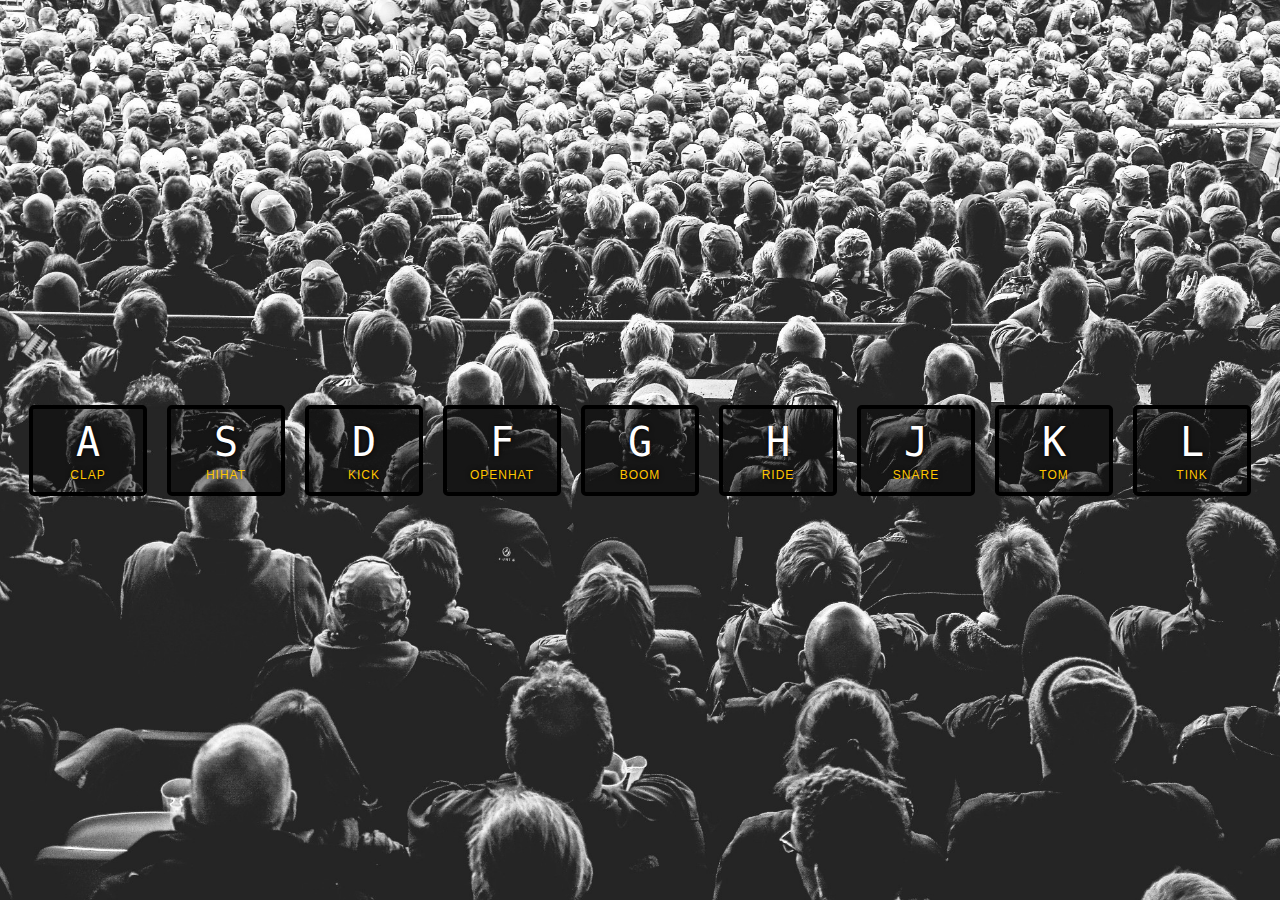
<file: 01. Drum Kit/index.html>
<!DOCTYPE html>
<html lang="en">
<head>
  <meta charset="UTF-8">
  <title>JS Drum Kit</title>
  <link rel="stylesheet" href="style.css">
</head>
<body>
  <div class="keys">
    <div data-key="65" class="key">
      <kbd>A</kbd>
      <span class="sound">clap</span>
    </div>
    <div data-key="83" class="key">
      <kbd>S</kbd>
      <span class="sound">hihat</span>
    </div>
    <div data-key="68" class="key">
      <kbd>D</kbd>
      <span class="sound">kick</span>
    </div>
    <div data-key="70" class="key">
      <kbd>F</kbd>
      <span class="sound">openhat</span>
    </div>
    <div data-key="71" class="key">
      <kbd>G</kbd>
      <span class="sound">boom</span>
    </div>
    <div data-key="72" class="key">
      <kbd>H</kbd>
      <span class="sound">ride</span>
    </div>
    <div data-key="74" class="key">
      <kbd>J</kbd>
      <span class="sound">snare</span>
    </div>
    <div data-key="75" class="key">
      <kbd>K</kbd>
      <span class="sound">tom</span>
    </div>
    <div data-key="76" class="key">
      <kbd>L</kbd>
      <span class="sound">tink</span>
    </div>
  </div>

  <audio data-key="65" src="sounds/clap.wav"></audio>
  <audio data-key="83" src="sounds/hihat.wav"></audio>
  <audio data-key="68" src="sounds/kick.wav"></audio>
  <audio data-key="70" src="sounds/openhat.wav"></audio>
  <audio data-key="71" src="sounds/boom.wav"></audio>
  <audio data-key="72" src="sounds/ride.wav"></audio>
  <audio data-key="74" src="sounds/snare.wav"></audio>
  <audio data-key="75" src="sounds/tom.wav"></audio>
  <audio data-key="76" src="sounds/tink.wav"></audio>

<script src="./index.js"></script>



</body>
</html>
</file>
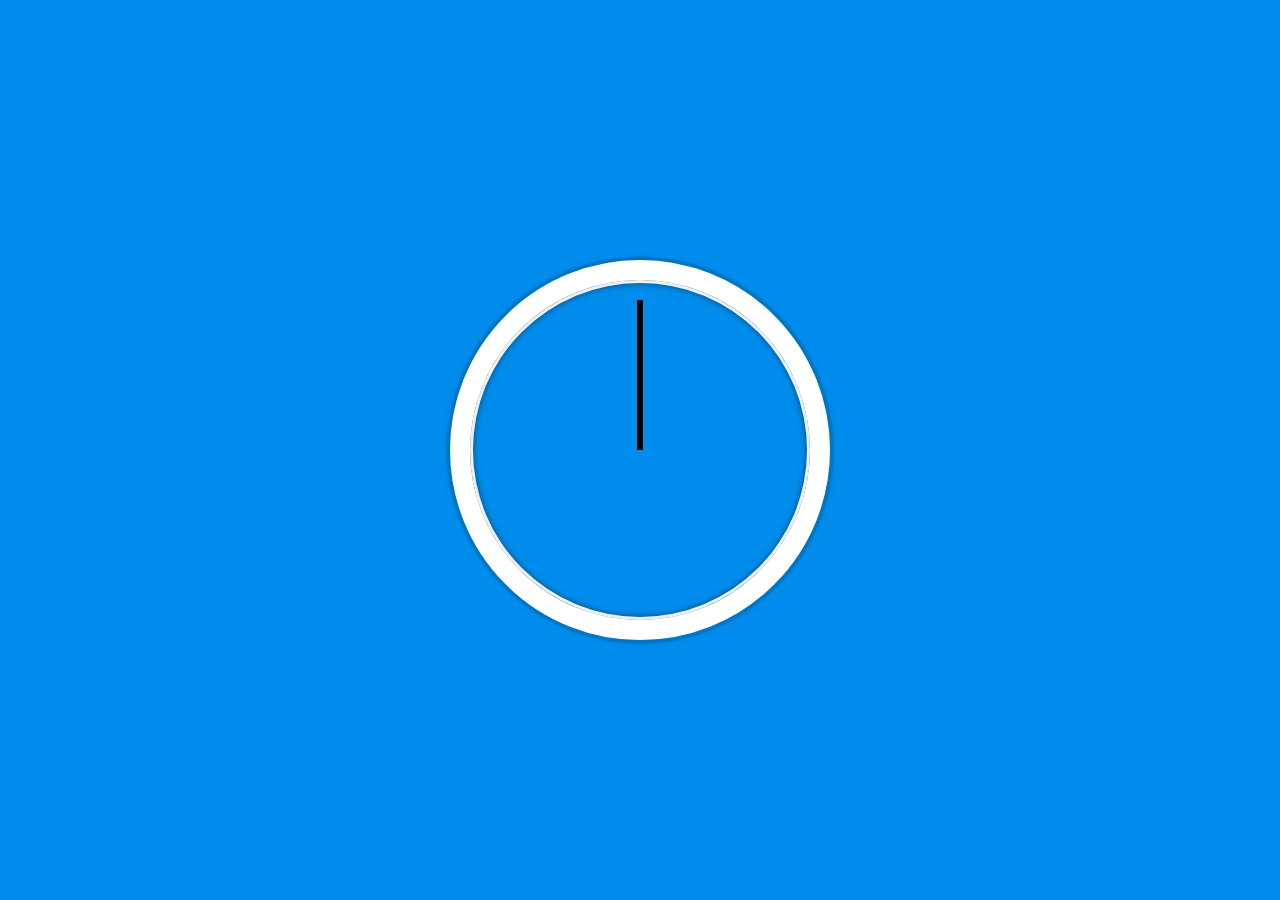
<file: 02. CSS + JS Clock/index.html>
<!DOCTYPE html>
<html lang="en">
<head>
  <meta charset="UTF-8">
  <title>JS + CSS Clock</title>
  <link rel="stylesheet" href="style.css">
</head>
<body>


    <div class="clock">
      <div class="clock-face">
        <div class="hand hour-hand"></div>
        <div class="hand min-hand"></div>
        <div class="hand second-hand"></div>
      </div>
    </div>

  <script src="./index.js">
  </script>
</body>
</html>
</file>
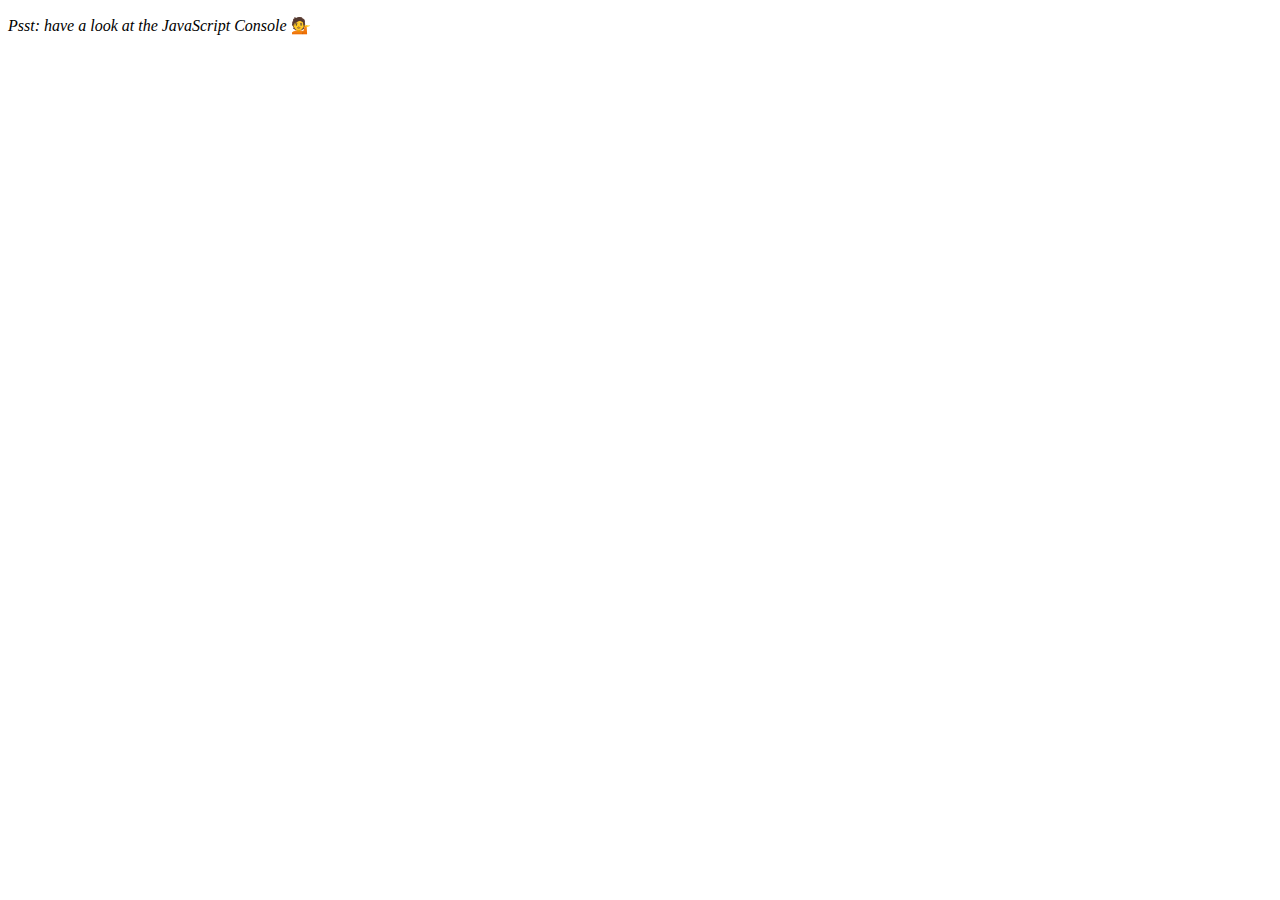
<file: 04. Array Cardio pt.1/index.html>
<!DOCTYPE html>
<html lang="en">
<head>
  <meta charset="UTF-8">
  <title>Array Cardio 💪</title>
</head>
<body>
  <p><em>Psst: have a look at the JavaScript Console</em> 💁</p>
  <script>
    // Get your shorts on - this is an array workout!
    // ## Array Cardio Day 1

    // Some data we can work with

    const inventors = [
      { first: 'Albert', last: 'Einstein', year: 1879, passed: 1955 },
      { first: 'Isaac', last: 'Newton', year: 1643, passed: 1727 },
      { first: 'Galileo', last: 'Galilei', year: 1564, passed: 1642 },
      { first: 'Marie', last: 'Curie', year: 1867, passed: 1934 },
      { first: 'Johannes', last: 'Kepler', year: 1571, passed: 1630 },
      { first: 'Nicolaus', last: 'Copernicus', year: 1473, passed: 1543 },
      { first: 'Max', last: 'Planck', year: 1858, passed: 1947 },
      { first: 'Katherine', last: 'Blodgett', year: 1898, passed: 1979 },
      { first: 'Ada', last: 'Lovelace', year: 1815, passed: 1852 },
      { first: 'Sarah E.', last: 'Goode', year: 1855, passed: 1905 },
      { first: 'Lise', last: 'Meitner', year: 1878, passed: 1968 },
      { first: 'Hanna', last: 'Hammarström', year: 1829, passed: 1909 }
    ];

    const people = [
      'Bernhard, Sandra', 'Bethea, Erin', 'Becker, Carl', 'Bentsen, Lloyd', 'Beckett, Samuel', 'Blake, William', 'Berger, Ric', 'Beddoes, Mick', 'Beethoven, Ludwig',
      'Belloc, Hilaire', 'Begin, Menachem', 'Bellow, Saul', 'Benchley, Robert', 'Blair, Robert', 'Benenson, Peter', 'Benjamin, Walter', 'Berlin, Irving',
      'Benn, Tony', 'Benson, Leana', 'Bent, Silas', 'Berle, Milton', 'Berry, Halle', 'Biko, Steve', 'Beck, Glenn', 'Bergman, Ingmar', 'Black, Elk', 'Berio, Luciano',
      'Berne, Eric', 'Berra, Yogi', 'Berry, Wendell', 'Bevan, Aneurin', 'Ben-Gurion, David', 'Bevel, Ken', 'Biden, Joseph', 'Bennington, Chester', 'Bierce, Ambrose',
      'Billings, Josh', 'Birrell, Augustine', 'Blair, Tony', 'Beecher, Henry', 'Biondo, Frank'
    ];
    
    // Array.prototype.filter()
    // 1. Filter the list of inventors for  those who were born in the 1500's
    console.log(inventors.filter(inventor=>(inventor.year >= 1500 && inventor.year<1600)))

    // Array.prototype.map()
    // 2. Give us an array of the inventors first and last names
    console.log(inventors.map(inventor=>inventor.first + ' ' + inventor.last))

    // Array.prototype.sort()
    // 3. Sort the inventors by birthdate, oldest to youngest
    console.log(inventors.sort(function(firstPerson, secondPerson){
      return firstPerson.year - secondPerson.year
    }))

    console.log(inventors.sort(function(firstPerson, secondPerson){
      if(firstPerson.year > secondPerson){
        return 1;
      }
      else{
        return -1;
      }
    }))

    console.log(inventors.sort((firstPerson,secondPerson)=>firstPerson.year > secondPerson.year ? 1: -1))

    // Array.prototype.reduce()
    // 4. How many years did all the inventors live all together?
    console.log(inventors.reduce((total, inventor)=>{
      return total + (inventor.passed- inventor.year);
      
    },0))

    console.log(inventors.reduce((total, inventor)=> total + (inventor.passed- inventor.year),0))

    // 5. Sort the inventors by years lived
    console.table(inventors.sort((firstPerson,secondPerson)=>((firstPerson.passed -firstPerson.year) - ( secondPerson.passed - secondPerson.year))))

    // 6. create a list of Boulevards in Paris that contain 'de' anywhere in the name
    // https://en.wikipedia.org/wiki/Category:Boulevards_in_Paris

    // const category = document.querySelector('.mw-category');
    // const links = Array.from(category.querySelectorAll('a'));
    // const de = links
    //             .map(link => link.textContent)
    //             .filter(streetName => streetName.includes('de'));


    // 7. sort Exercise
    // Sort the people alphabetically by last name
    console.table(inventors.sort((firstPerson,secondPerson)=> firstPerson.last[0]>secondPerson.last[0] ? 1: -1))
    console.table(people.sort((firstPerson,secondPerson)=> {
      firstLast = firstPerson.split(', ')[1];
      secondLast = secondPerson.split(', ')[1];
      return firstLast>secondLast ? 1 : -1;
    }))

    // 8. Reduce Exercise
    // Sum up the instances of each of these
    const data = ['car', 'car', 'truck', 'truck', 'bike', 'walk', 'car', 'van', 'bike', 'walk', 'car', 'van', 'car', 'truck' ];

    console.log(data.reduce((obj,item)=>{
      if(!obj[item]){
        obj[item]=0;
      }
      obj[item]++;
      
      return obj;
    },{
    }))

  </script>
</body>
</html>
</file>
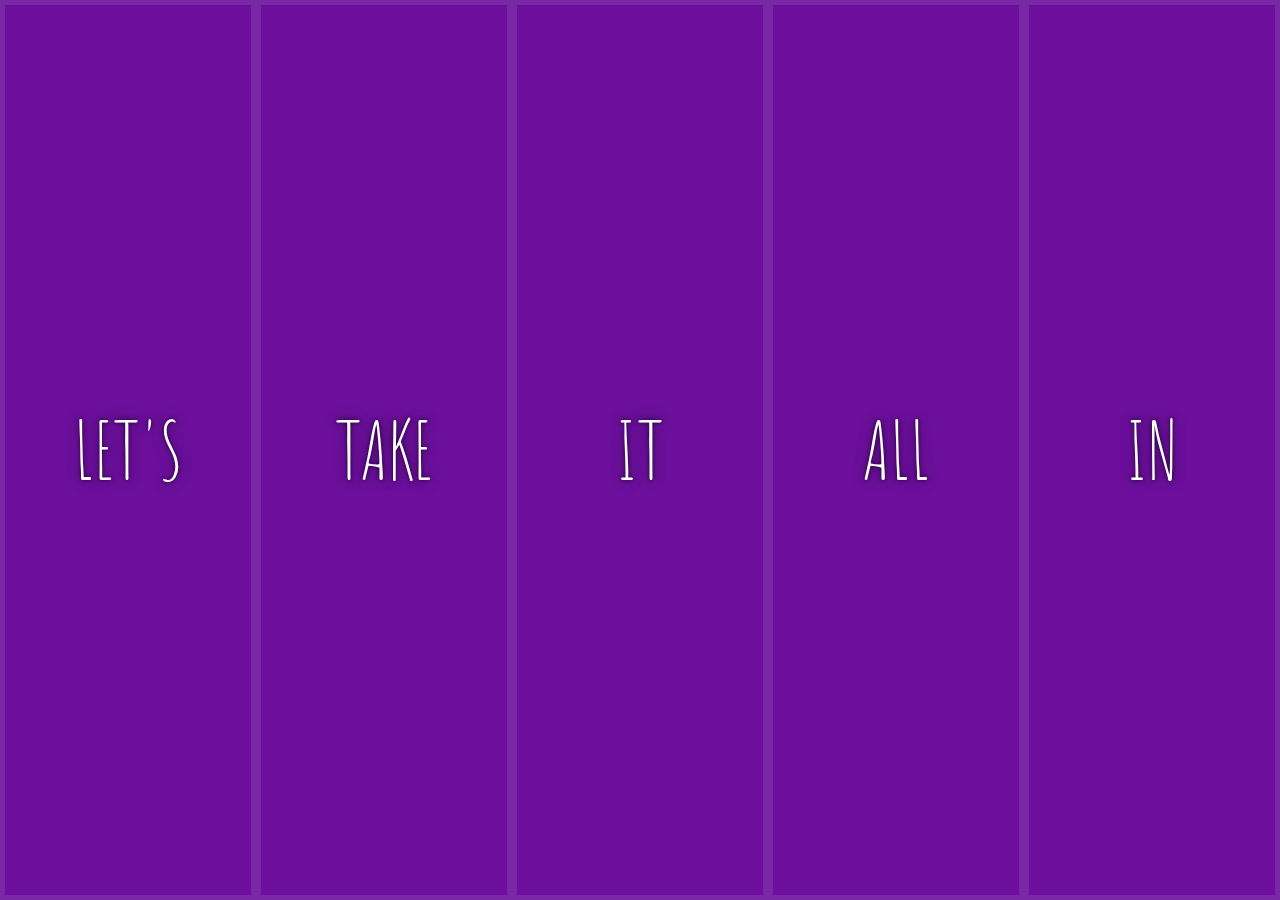
<file: 05. Flexbox + JavaScript Image Gallery/index.html>
<!DOCTYPE html>
<html lang="en">
<head>
  <meta charset="UTF-8">
  <title>Flex Panels 💪</title>
  <link href='https://fonts.googleapis.com/css?family=Amatic+SC' rel='stylesheet' type='text/css'>
  <link href='./style.css' rel='stylesheet' type='text/css'>
</head>
<body>

  <div class="panels">
    <div class="panel panel1">
      <p>Hey</p>
      <p>Let's</p>
      <p>Dance</p>
    </div>
    <div class="panel panel2">
      <p>Give</p>
      <p>Take</p>
      <p>Receive</p>
    </div>
    <div class="panel panel3">
      <p>Experience</p>
      <p>It</p>
      <p>Today</p>
    </div>
    <div class="panel panel4">
      <p>Give</p>
      <p>All</p>
      <p>You can</p>
    </div>
    <div class="panel panel5">
      <p>Life</p>
      <p>In</p>
      <p>Motion</p>
    </div>
  </div>

  <script>

  </script>



</body>
<script src="./index.js"></script>
</html>
</file>
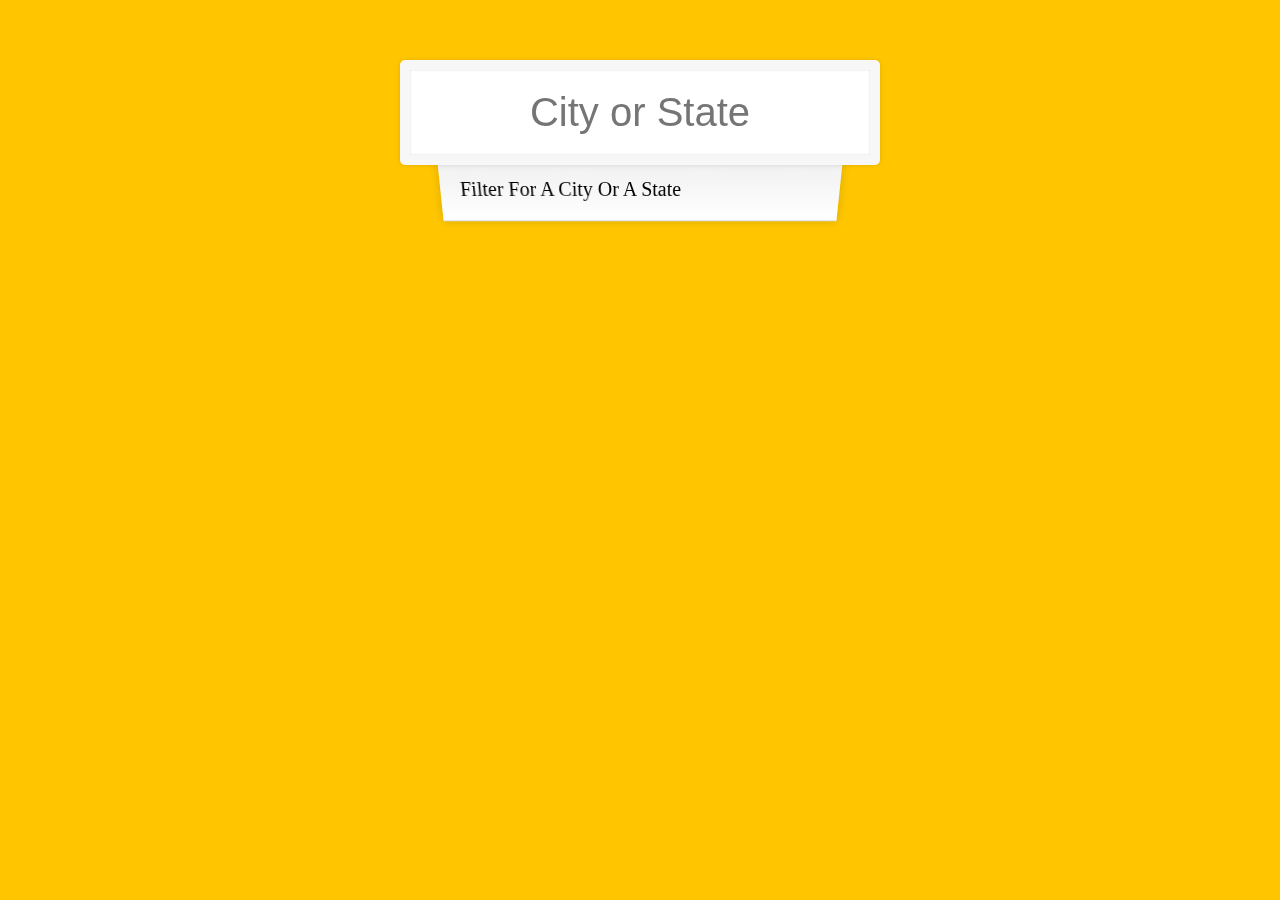
<file: 06. Ajax Type Ahead with fetch/index.html>
<!DOCTYPE html>
<html lang="en">
<head>
  <meta charset="UTF-8">
  <title>Type Ahead 👀</title>
  <link rel="stylesheet" href="style.css">
</head>
<body>

  <form class="search-form">
    <input type="text" class="search" placeholder="City or State">
    <ul class="suggestions">
      <li>Filter for a city or a state</li>
    </ul>
  </form>
<script src="index.js"></script>
</body>
</html>
</file>
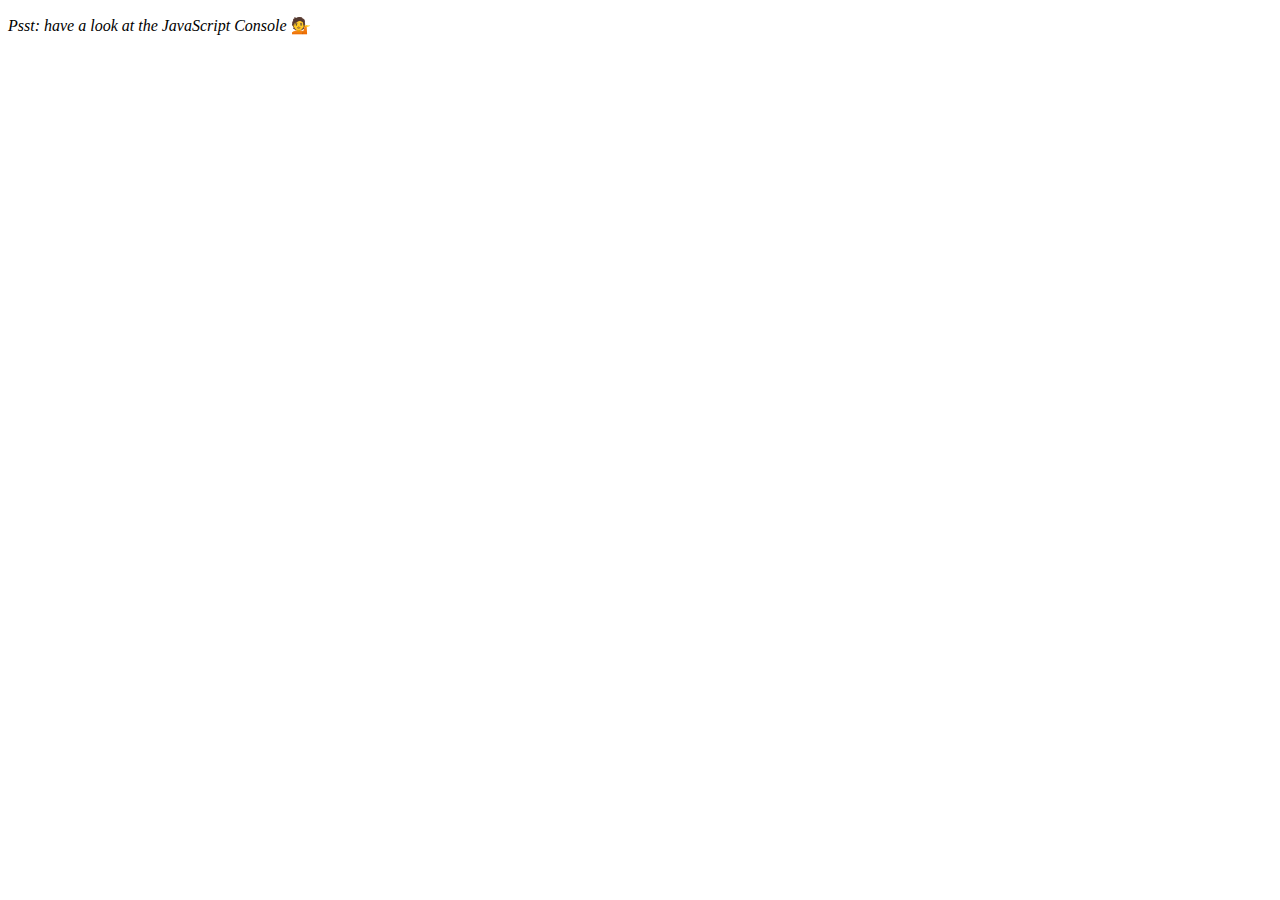
<file: 07. Array Cardio Day 2/index.html>
<!DOCTYPE html>
<html lang="en">
<head>
  <meta charset="UTF-8">
  <title>Array Cardio 💪💪</title>
</head>
<body>
  <p><em>Psst: have a look at the JavaScript Console</em> 💁</p>
  <script>
    // ## Array Cardio Day 2

    const people = [
      { name: 'Wes', year: 1988 },
      { name: 'Kait', year: 1986 },
      { name: 'Irv', year: 1970 },
      { name: 'Lux', year: 2015 }
    ];

    const comments = [
      { text: 'Love this!', id: 523423 },
      { text: 'Super good', id: 823423 },
      { text: 'You are the best', id: 2039842 },
      { text: 'Ramen is my fav food ever', id: 123523 },
      { text: 'Nice Nice Nice!', id: 542328 }
    ];

    // Some and Every Checks
    // Array.prototype.some() // is at least one person 19 or older?
    const isAdult = people.some(person=>{
      const currentYear = (new Date()).getFullYear();
      return currentYear - person.year >=19;
    })
    const isAdult2 = people.some(person=>
      ((new Date()).getFullYear()) - person.year >=19);

    // Array.prototype.every() // is everyone 19 or older?
    const allAdult = people.every(person=>
      ((new Date()).getFullYear()) - person.year >=19);

    // Array.prototype.find()
    const comment = comments.find(comment =>{
      if(comment.id ===823423){
        return true
      }
    })
    const comment2 = comments.find(comment => comment.id === 823423)
    // Find is like filter, but instead returns just the one you are looking for
    // find the comment with the ID of 823423

    // Array.prototype.findIndex()
    // Find the comment with this ID
    // delete the comment with the ID of 823423
    const index = comments.findIndex(comment=>comment.id===823423)
    //若要找多個用forEach或一般的for loop解
    comments.splice(index,1)
    // or
    const newComments = [
      ...comments.slice(0, index),
      ...comments.slice(index + 1)
    ];

  </script>
</body>
</html>
</file>
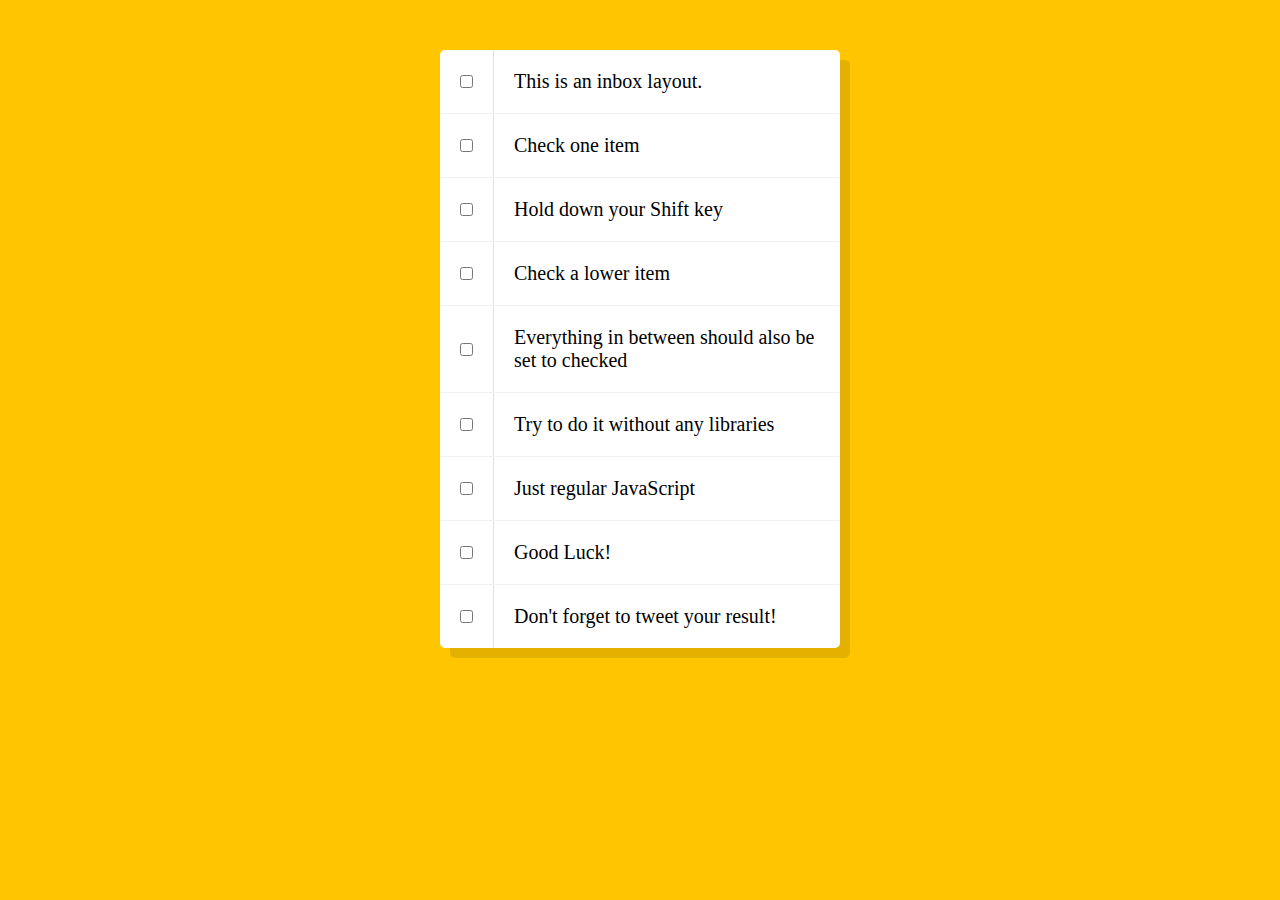
<file: 10. Hold Shift and Check Checkboxes/index.html>
<!DOCTYPE html>
<html lang="en">
<head>
  <meta charset="UTF-8">
  <title>Hold Shift to Check Multiple Checkboxes</title>
</head>
<body>
  <style>

    html {
      font-family: sans-serif;
      background: #ffc600;
    }

    .inbox {
      max-width: 400px;
      margin: 50px auto;
      background: white;
      border-radius: 5px;
      box-shadow: 10px 10px 0 rgba(0,0,0,0.1);
    }

    .item {
      display: flex;
      align-items: center;
      border-bottom: 1px solid #F1F1F1;
    }

    .item:last-child {
      border-bottom: 0;
    }

    input:checked + p {
      background: #F9F9F9;
      text-decoration: line-through;
    }

    input[type="checkbox"] {
      margin: 20px;
    }

    p {
      margin: 0;
      padding: 20px;
      transition: background 0.2s;
      flex: 1;
      font-family:'helvetica neue';
      font-size: 20px;
      font-weight: 200;
      border-left: 1px solid #D1E2FF;
    }
  </style>
   <!--
   The following is a common layout you would see in an email client.

   When a user clicks a checkbox, holds Shift, and then clicks another checkbox a few rows down, all the checkboxes inbetween those two checkboxes should be checked.

  -->
  <div class="inbox">
    <div class="item">
      <input type="checkbox">
      <p>This is an inbox layout.</p>
    </div>
    <div class="item">
      <input type="checkbox">
      <p>Check one item</p>
    </div>
    <div class="item">
      <input type="checkbox">
      <p>Hold down your Shift key</p>
    </div>
    <div class="item">
      <input type="checkbox">
      <p>Check a lower item</p>
    </div>
    <div class="item">
      <input type="checkbox">
      <p>Everything in between should also be set to checked</p>
    </div>
    <div class="item">
      <input type="checkbox">
      <p>Try to do it without any libraries</p>
    </div>
    <div class="item">
      <input type="checkbox">
      <p>Just regular JavaScript</p>
    </div>
    <div class="item">
      <input type="checkbox">
      <p>Good Luck!</p>
    </div>
    <div class="item">
      <input type="checkbox">
      <p>Don't forget to tweet your result!</p>
    </div>
  </div>

<script>
  let lastChecked;
  function handlecheck(e){
    //check if they had the shift key down
    // AND check that they are checking it
    let inBetween = false;
    if(e.shiftKey && this.checked){
      //go ahead and do what we please
      
      checkboxes.forEach(checkbox => {
        if (checkbox === this || checkbox === lastChecked){
          inBetween = !inBetween;
        }
        if(inBetween){
          checkbox.checked = true;
        }
      })
    }
  lastChecked = this
  }
  const checkboxes = document.querySelectorAll('.inbox input[type="checkbox"]')
  checkboxes.forEach(checkbox => {
    checkbox.addEventListener('click',handlecheck)
  })
</script>
</body>
</html>
</file>
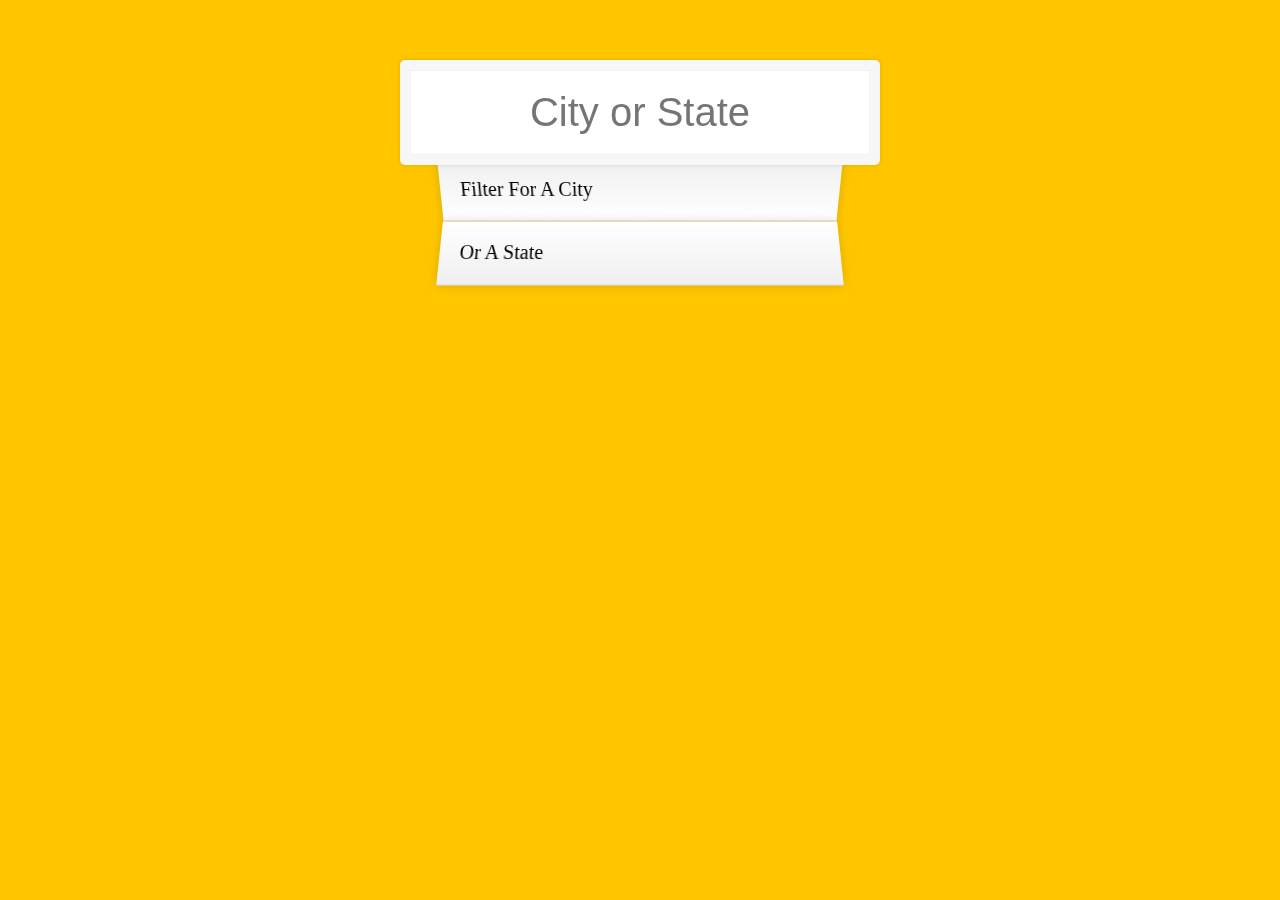
<file: 6. Ajax Type Ahead with fetch()/index.html>
<!DOCTYPE html>
<html lang="en">
<head>
  <meta charset="UTF-8">
  <title>Type Ahead 👀</title>
  <link rel="stylesheet" href="style.css">
</head>
<body>

  <form class="search-form">
    <input type="text" class="search" placeholder="City or State">
    <ul class="suggestions">
      <li>Filter for a city</li>
      <li>or a state</li>
    </ul>
  </form>
<script src="index.js"></script>
</body>
</html>
</file>
<file: 01. Drum Kit/style.css>
html {
  font-size: 10px;
  background: url('./background.jpg') bottom center;
  background-size: cover;
}

body,html {
  margin: 0;
  padding: 0;
  font-family: sans-serif;
}

.keys {
  display: flex;
  flex: 1;
  min-height: 100vh;
  align-items: center;
  justify-content: center;
}

.key {
  border: .4rem solid black;
  border-radius: .5rem;
  margin: 1rem;
  font-size: 1.5rem;
  padding: 1rem .5rem;
  transition: all .07s ease;
  width: 10rem;
  text-align: center;
  color: white;
  background: rgba(0,0,0,0.4);
  text-shadow: 0 0 .5rem black;
}

.playing {
  transform: scale(1.1);
  border-color: #ffc600;
  box-shadow: 0 0 1rem #ffc600;
}

kbd {
  display: block;
  font-size: 4rem;
}

.sound {
  font-size: 1.2rem;
  text-transform: uppercase;
  letter-spacing: .1rem;
  color: #ffc600;
}
</file>
<file: 02. CSS + JS Clock/style.css>
.hour-hand {
    color:blue,
  }
  html {
    background: #018DED url(https://unsplash.it/1500/1000?image=881&blur=5);
    background-size: cover;
    font-family: 'helvetica neue';
    text-align: center;
    font-size: 10px;
  }

  body {
    margin: 0;
    font-size: 2rem;
    display: flex;
    flex: 1;
    min-height: 100vh;
    align-items: center;
  }

  .clock {
    width: 30rem;
    height: 30rem;
    border: 20px solid white;
    border-radius: 50%;
    margin: 50px auto;
    position: relative;
    padding: 2rem;
    box-shadow:
      0 0 0 4px rgba(0,0,0,0.1),
      inset 0 0 0 3px #EFEFEF,
      inset 0 0 10px black,
      0 0 10px rgba(0,0,0,0.2);
  }

  .clock-face {
    position: relative;
    width: 100%;
    height: 100%;
    transform: translateY(-3px); /* account for the height of the clock hands */
  }

  .hand {
    width: 50%;
    height: 6px;
    background: black;
    position: absolute;
    top: 50%;
    transform-origin: 100%; /* default 50% */
    transform:rotate(90deg);
    transition: 0.05s;
    transition-timing-function: cubic-bezier(0.1, 2.7, 0.58, 1);
  }
</file>
<file: 05. Flexbox + JavaScript Image Gallery/style.css>
html {
  box-sizing: border-box;
  background: #ffc600;
  font-family: "helvetica neue";
  font-size: 20px;
  font-weight: 200;
}

body {
  margin: 0;
}

*,
*:before,
*:after {
  box-sizing: inherit;
}

.panels {
  min-height: 100vh;
  overflow: hidden;
  display: flex;
}

.panel {
  background: #6b0f9c;
  box-shadow: inset 0 0 0 5px rgba(255, 255, 255, 0.1);
  color: white;
  text-align: center;
  align-items: center;

  /* Safari transitionend event.propertyName === flex */
  /* Chrome + FF transitionend event.propertyName === flex-grow */
  transition: font-size 0.7s cubic-bezier(0.61, -0.19, 0.7, -0.11),
    flex 0.7s cubic-bezier(0.61, -0.19, 0.7, -0.11), background 0.2s;
  font-size: 20px;
  background-size: cover;
  background-position: center;

  flex: 1;
  justify-content: center;
  align-items: center;
  display: flex;
  flex-direction: column;
}

.panel1 {
  background-image: url(https://source.unsplash.com/gYl-UtwNg_I/1500x1500);
}
.panel2 {
  background-image: url(https://source.unsplash.com/rFKUFzjPYiQ/1500x1500);
}
.panel3 {
  background-image: url(https://images.unsplash.com/photo-1465188162913-8fb5709d6d57?ixlib=rb-0.3.5&q=80&fm=jpg&crop=faces&cs=tinysrgb&w=1500&h=1500&fit=crop&s=967e8a713a4e395260793fc8c802901d);
}
.panel4 {
  background-image: url(https://source.unsplash.com/ITjiVXcwVng/1500x1500);
}
.panel5 {
  background-image: url(https://source.unsplash.com/3MNzGlQM7qs/1500x1500);
}

/* Flex Children */
.panel > * {
  margin: 0;
  width: 100%;
  transition: transform 0.5s;
  flex: 1 0 auto;
  display: flex;
  align-items: center;
  justify-content: center;
}

.panel > *:first-child {
  transform: translateY(-100%);
}
.panel.open-active > *:first-child {
  transform: translateY(0%);
}
.panel > *:last-child {
  transform: translateY(100%);
}
.panel.open-active > *:last-child {
  transform: translateY(0%);
}

.panel p {
  text-transform: uppercase;
  font-family: "Amatic SC", cursive;
  text-shadow: 0 0 4px rgba(0, 0, 0, 0.72), 0 0 14px rgba(0, 0, 0, 0.45);
  font-size: 2em;
}

.panel p:nth-child(2) {
  font-size: 4em;
}

.panel.open {
  font-size: 40px;
  flex: 5;
}
</file>
<file: 06. Ajax Type Ahead with fetch/style.css>
html {
  box-sizing: border-box;
  background: #ffc600;
  font-family: 'helvetica neue';
  font-size: 20px;
  font-weight: 200;
}

*, *:before, *:after {
  box-sizing: inherit;
}

input {
  width: 100%;
  padding: 20px;
}

.search-form {
  max-width: 400px;
  margin: 50px auto;
}

input.search {
  margin: 0;
  text-align: center;
  outline: 0;
  border: 10px solid #F7F7F7;
  width: 120%;
  left: -10%;
  position: relative;
  top: 10px;
  z-index: 2;
  border-radius: 5px;
  font-size: 40px;
  box-shadow: 0 0 5px rgba(0, 0, 0, 0.12), inset 0 0 2px rgba(0, 0, 0, 0.19);
}

.suggestions {
  margin: 0;
  padding: 0;
  position: relative;
  /*perspective: 20px;*/
}

.suggestions li {
  background: white;
  list-style: none;
  border-bottom: 1px solid #D8D8D8;
  box-shadow: 0 0 10px rgba(0, 0, 0, 0.14);
  margin: 0;
  padding: 20px;
  transition: background 0.2s;
  display: flex;
  justify-content: space-between;
  text-transform: capitalize;
}

.suggestions li:nth-child(even) {
  transform: perspective(100px) rotateX(3deg) translateY(2px) scale(1.001);
  background: linear-gradient(to bottom,  #ffffff 0%,#EFEFEF 100%);
}

.suggestions li:nth-child(odd) {
  transform: perspective(100px) rotateX(-3deg) translateY(3px);
  background: linear-gradient(to top,  #ffffff 0%,#EFEFEF 100%);
}

span.population {
  font-size: 15px;
}

.hl {
  background: #ffc600;
}
</file>
<file: 6. Ajax Type Ahead with fetch()/style.css>
html {
  box-sizing: border-box;
  background: #ffc600;
  font-family: 'helvetica neue';
  font-size: 20px;
  font-weight: 200;
}

*, *:before, *:after {
  box-sizing: inherit;
}

input {
  width: 100%;
  padding: 20px;
}

.search-form {
  max-width: 400px;
  margin: 50px auto;
}

input.search {
  margin: 0;
  text-align: center;
  outline: 0;
  border: 10px solid #F7F7F7;
  width: 120%;
  left: -10%;
  position: relative;
  top: 10px;
  z-index: 2;
  border-radius: 5px;
  font-size: 40px;
  box-shadow: 0 0 5px rgba(0, 0, 0, 0.12), inset 0 0 2px rgba(0, 0, 0, 0.19);
}

.suggestions {
  margin: 0;
  padding: 0;
  position: relative;
  /*perspective: 20px;*/
}

.suggestions li {
  background: white;
  list-style: none;
  border-bottom: 1px solid #D8D8D8;
  box-shadow: 0 0 10px rgba(0, 0, 0, 0.14);
  margin: 0;
  padding: 20px;
  transition: background 0.2s;
  display: flex;
  justify-content: space-between;
  text-transform: capitalize;
}

.suggestions li:nth-child(even) {
  transform: perspective(100px) rotateX(3deg) translateY(2px) scale(1.001);
  background: linear-gradient(to bottom,  #ffffff 0%,#EFEFEF 100%);
}

.suggestions li:nth-child(odd) {
  transform: perspective(100px) rotateX(-3deg) translateY(3px);
  background: linear-gradient(to top,  #ffffff 0%,#EFEFEF 100%);
}

span.population {
  font-size: 15px;
}

.hl {
  background: #ffc600;
}
</file>
